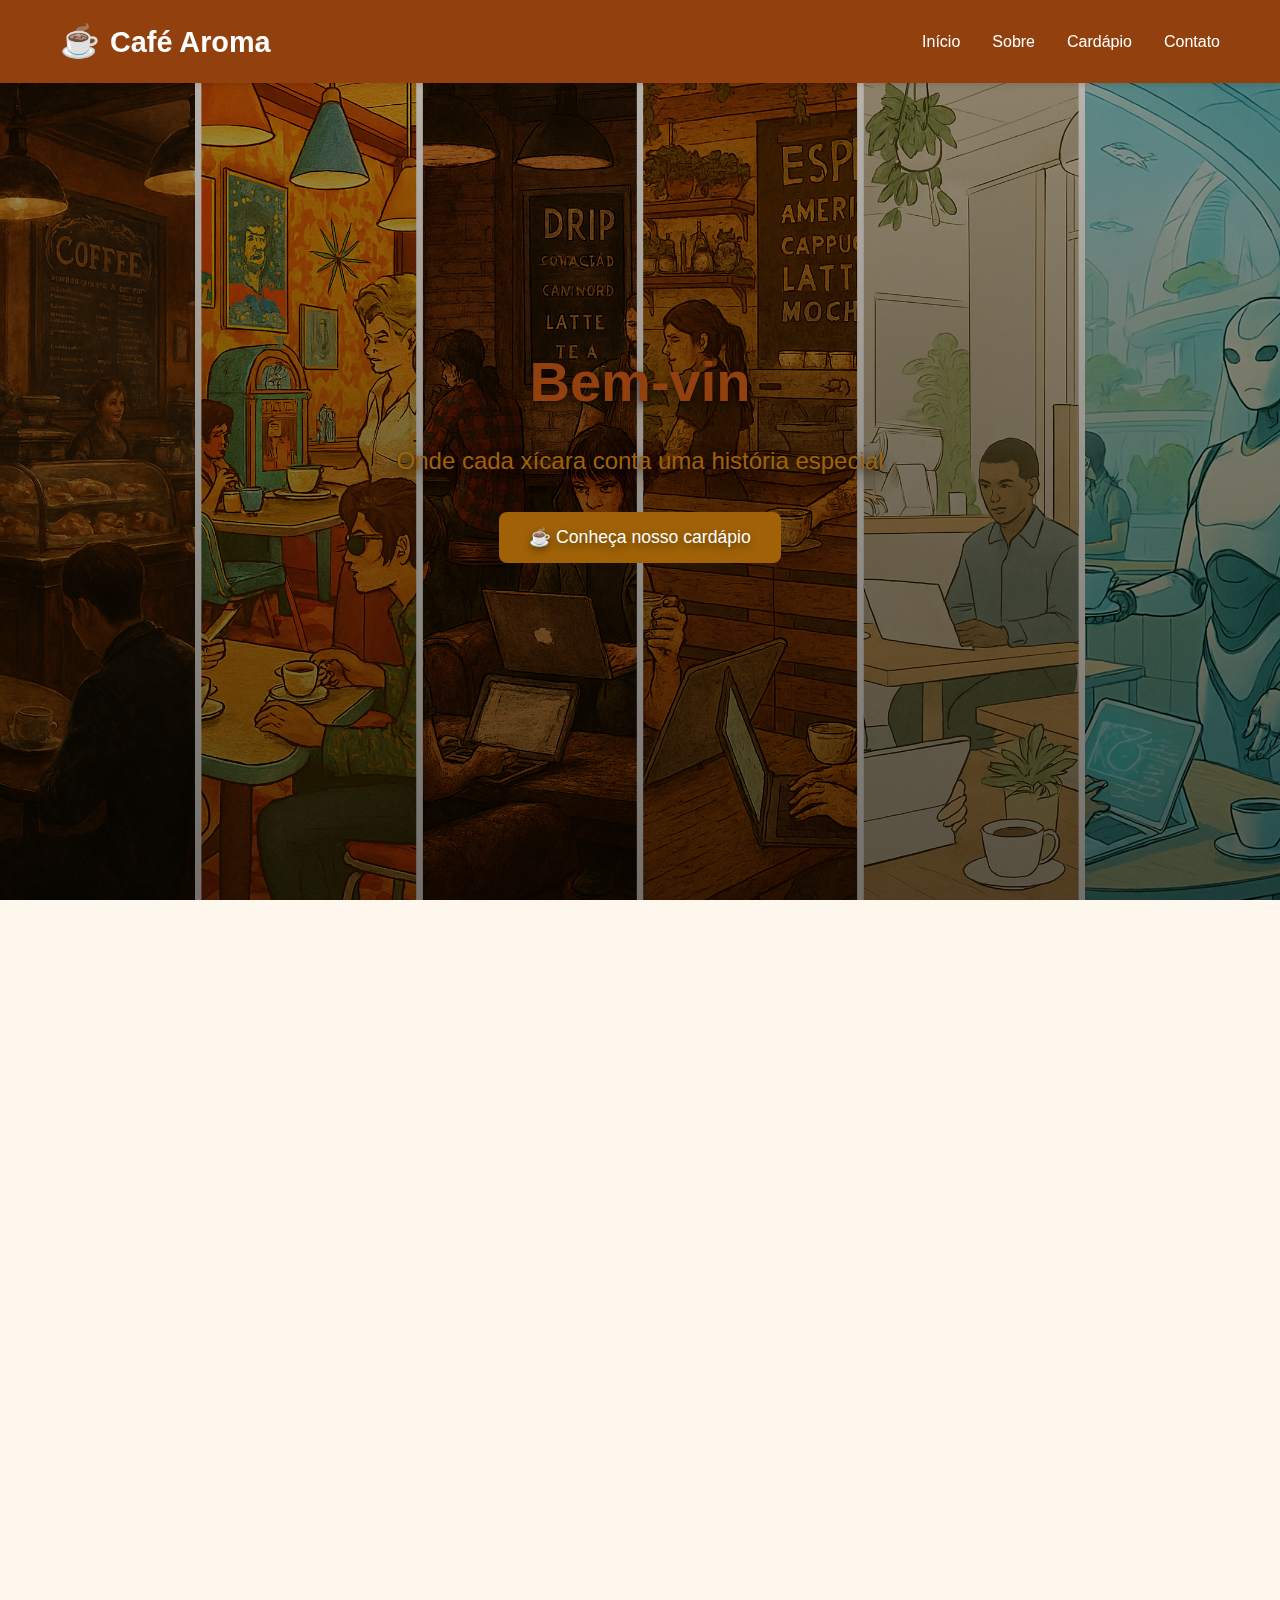
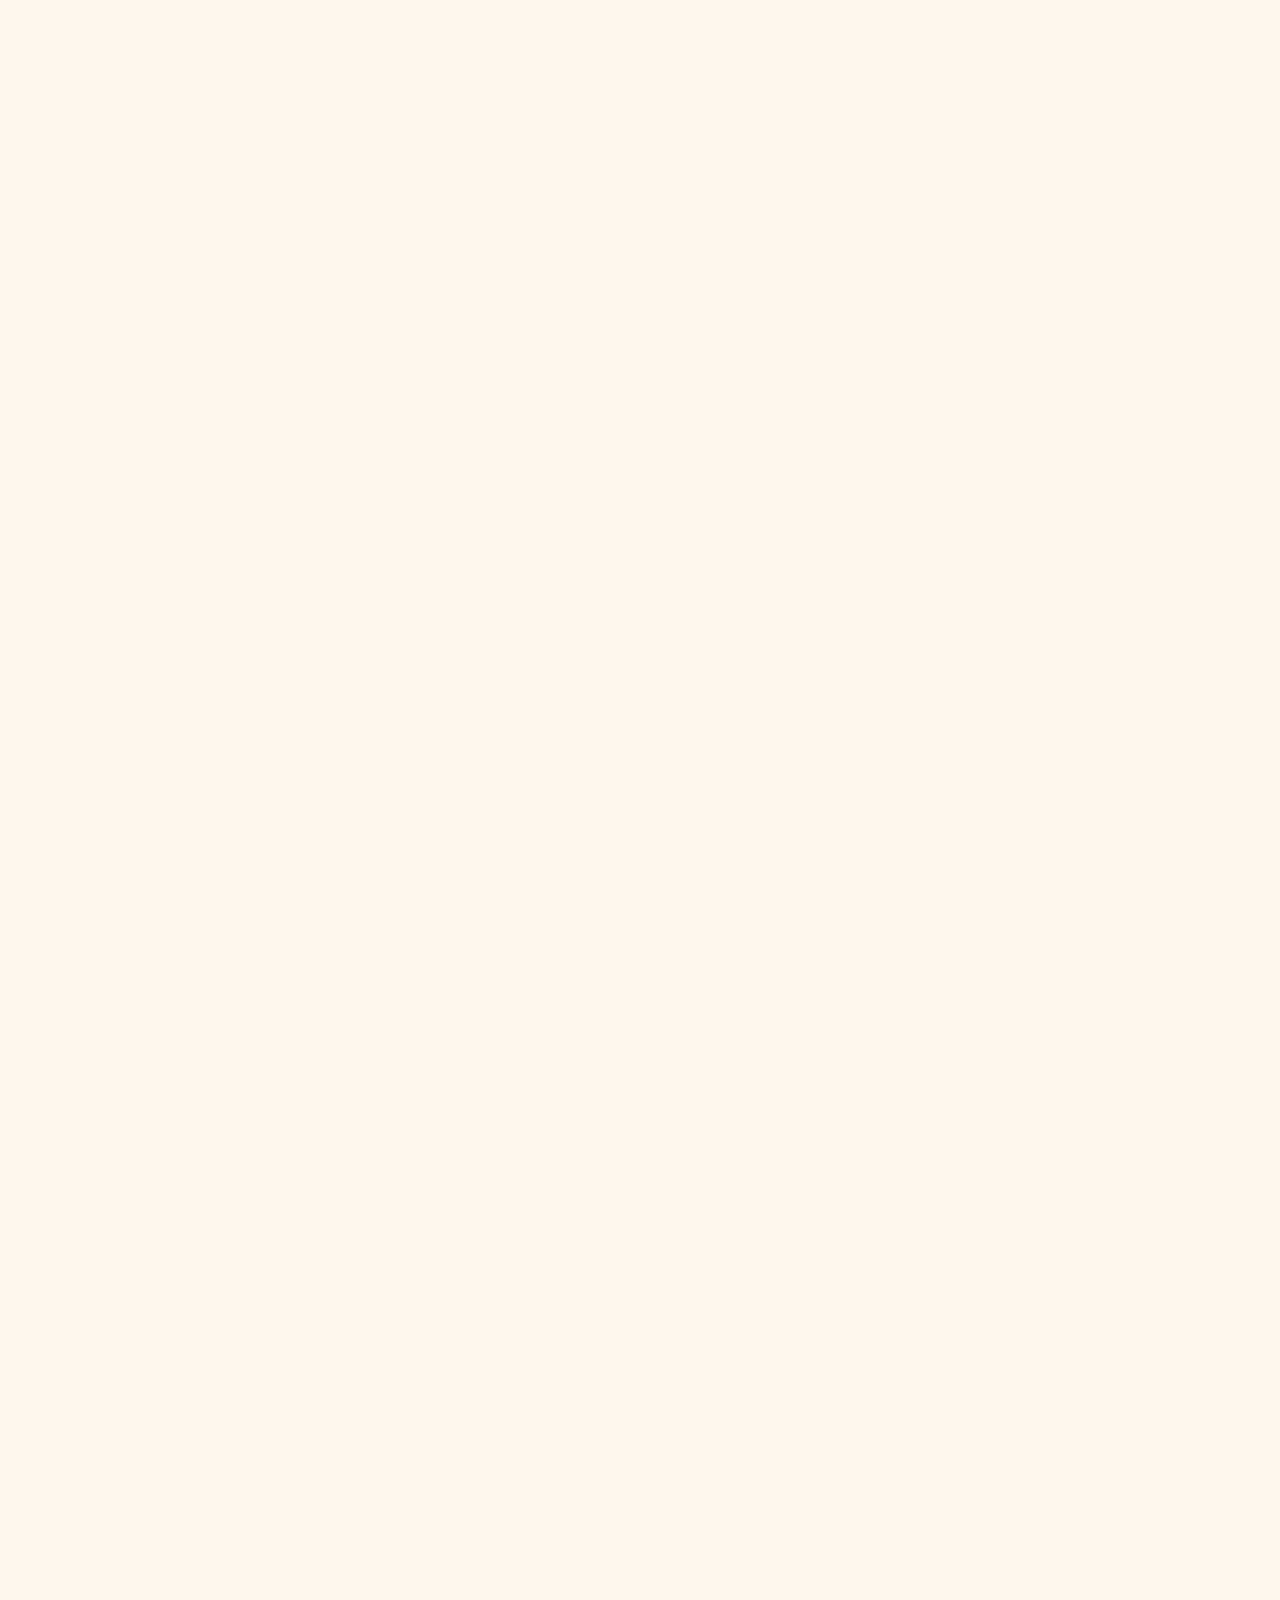
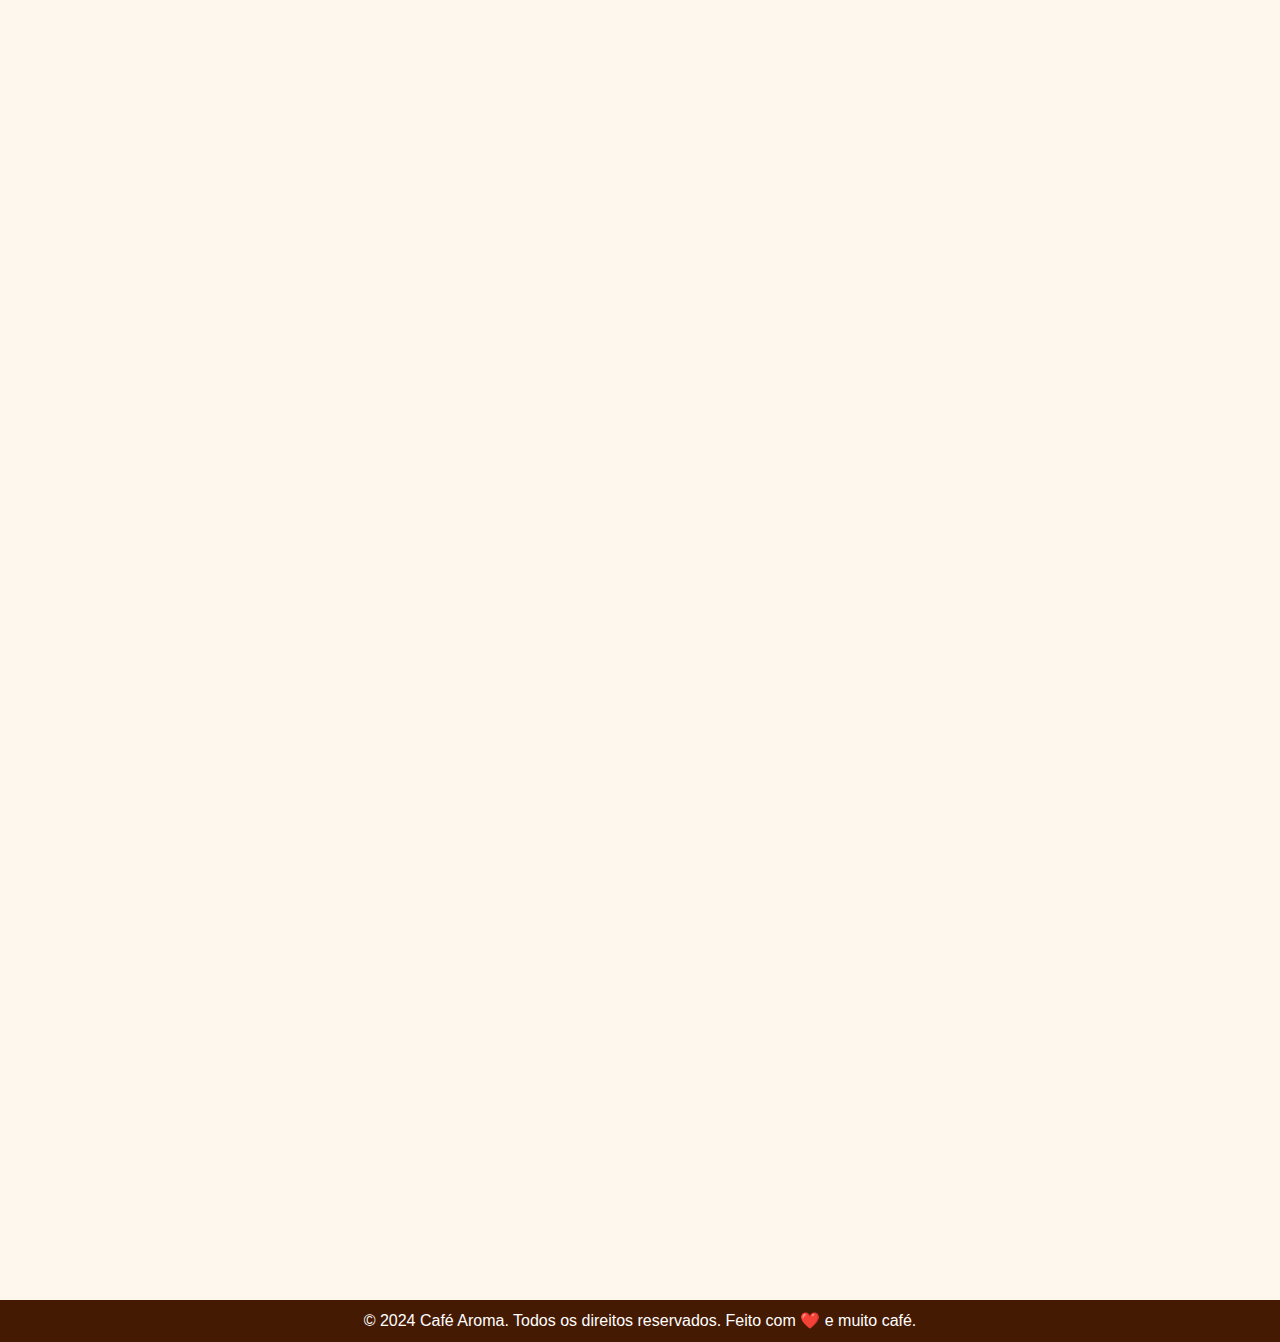
<file: AV_01 FRONT END/index.html>
<!DOCTYPE html>
<html lang="pt-BR">
<head>
    <meta charset="UTF-8">
    <meta name="viewport" content="width=device-width, initial-scale=1.0">
    <title>Café Aroma - Cafeteria Artesanal</title>
    <link rel="stylesheet" href="styles.css">
</head>
<body>
    <!-- Header -->
    <header class="header">
        <div class="container">
            <div class="logo">
                <span class="coffee-icon">☕</span>
                <h1>Café Aroma</h1>
            </div>
            <nav class="nav">
                <a href="#home">Início</a>
                <a href="#about">Sobre</a>
                <a href="#menu">Cardápio</a>
                <a href="#contact">Contato</a>
            </nav>
        </div>
    </header>

    <!-- Hero Section -->
    <section id="home" class="hero">
        <div class="hero-mosaic" aria-hidden="true">
            <img src="images/cafe-1.png" alt="" loading="lazy">
            <img src="images/cafe-2.png" alt="" loading="lazy">
            <img src="images/cafe-3.png" alt="" loading="lazy">
            <img src="images/cafe-4.png" alt="" loading="lazy">
            <img src="images/cafe-5.png" alt="" loading="lazy">
            <img src="images/cafe-6.png" alt="" loading="lazy">
        </div>

        <div class="hero-content">
            <h2 class="hero-title">Bem-vindos ao Café Aroma</h2>
            <p class="hero-subtitle">Onde cada xícara conta uma história especial</p>
            <button class="cta-button" onclick="scrollToMenu()">
                ☕ Conheça nosso cardápio
            </button>
        </div>
    </section>

    <!-- About Section -->
    <section id="about" class="about">
        <div class="container">
            <div class="about-content">
                <div class="about-text">
                    <h3>Nossa História</h3>
                    <p>
                        Fundado em 2018, o Café Aroma nasceu da paixão por criar experiências únicas 
                        através do café artesanal. Cada grão é cuidadosamente selecionado e torrado 
                        para proporcionar sabores excepcionais.
                    </p>
                    <div class="features">
                        <div class="feature">
                            <span class="feature-icon">❤️</span>
                            <p>Paixão</p>
                        </div>
                        <div class="feature">
                            <span class="feature-icon">⭐</span>
                            <p>Qualidade</p>
                        </div>
                        <div class="feature">
                            <span class="feature-icon">👥</span>
                            <p>Comunidade</p>
                        </div>
                    </div>
                </div>
                <div class="about-images">
                    <img src="images/cafe-interior.jpg" alt="Interior da cafeteria" class="about-img">
                    <img src="images/coffee-beans.jpg" alt="Grãos de café" class="about-img">
                </div>
            </div>
        </div>
    </section>

    <!-- Menu Section -->
    <section id="menu" class="menu">
        <div class="container">
            <h3 class="section-title">Nosso Cardápio</h3>
            <div class="menu-categories">
                <div class="menu-category">
                    <div class="category-header">
                        <h4>Cafés Especiais ☕</h4>
                        <span class="toggle-icon" id="cafes-icon" aria-hidden="true"></span>
                    </div>
                    <div class="menu-items active" id="cafes-menu">
                        <div class="menu-item">
                            <div class="item-info">
                                <h5>Espresso Artesanal</h5>
                                <p>Blend exclusivo da casa</p>
                            </div>
                            <span class="price">R$ 8,00</span>
                        </div>
                        <div class="menu-item">
                            <div class="item-info">
                                <h5>Cappuccino Cremoso</h5>
                                <p>Com leite vaporizado e canela</p>
                            </div>
                            <span class="price">R$ 12,00</span>
                        </div>
                        <div class="menu-item">
                            <div class="item-info">
                                <h5>Café Gelado</h5>
                                <p>Refrescante e aromático</p>
                            </div>
                            <span class="price">R$ 10,00</span>
                        </div>
                    </div>
                </div>

                <div class="menu-category">
                    <div class="category-header">
                        <h4>Doces & Salgados 🥐</h4>
                        <span class="toggle-icon" id="doces-icon" aria-hidden="true"></span>
                    </div>
                    <div class="menu-items active" id="doces-menu">
                        <div class="menu-item">
                            <div class="item-info">
                                <h5>Croissant Artesanal</h5>
                                <p>Massa folhada crocante</p>
                            </div>
                            <span class="price">R$ 15,00</span>
                        </div>
                        <div class="menu-item">
                            <div class="item-info">
                                <h5>Bolo de Chocolate</h5>
                                <p>Receita da vovó</p>
                            </div>
                            <span class="price">R$ 18,00</span>
                        </div>
                        <div class="menu-item">
                            <div class="item-info">
                                <h5>Sanduíche Natural</h5>
                                <p>Ingredientes frescos</p>
                            </div>
                            <span class="price">R$ 14,00</span>
                        </div>
                    </div>
                </div>
            </div>
        </div>
    </section>

    <!-- Testimonials Section -->
    <section class="testimonials">
        <div class="container">
            <h3 class="section-title">O que nossos clientes dizem</h3>
            <div class="testimonial-container">
                <div class="testimonial active" id="testimonial-0">
                    <div class="stars">⭐⭐⭐⭐⭐</div>
                    <p>"O melhor café da cidade! Ambiente aconchegante e atendimento excepcional."</p>
                    <span class="author">- Maria Silva</span>
                </div>
                <div class="testimonial" id="testimonial-1">
                    <div class="stars">⭐⭐⭐⭐⭐</div>
                    <p>"Adoro vir aqui trabalhar. WiFi rápido e café delicioso. Recomendo!"</p>
                    <span class="author">- João Santos</span>
                </div>
                <div class="testimonial" id="testimonial-2">
                    <div class="stars">⭐⭐⭐⭐⭐</div>
                    <p>"Os doces artesanais são incríveis. Meu local favorito para relaxar."</p>
                    <span class="author">- Ana Costa</span>
                </div>
                <div class="testimonial-dots">
                    <span class="dot active" onclick="showTestimonial(0)"></span>
                    <span class="dot" onclick="showTestimonial(1)"></span>
                    <span class="dot" onclick="showTestimonial(2)"></span>
                </div>
            </div>
        </div>
    </section>

    <!-- Contact Section -->
    <section id="contact" class="contact">
        <div class="container">
            <h3 class="section-title">Entre em Contato</h3>
            <div class="contact-content">
                <div class="contact-info">
                    <h4>Informações</h4>
                    <div class="info-item">
                        <span class="icon">📍</span>
                        <span>Rua das Flores, 123 - Centro</span>
                    </div>
                    <div class="info-item">
                        <span class="icon">📞</span>
                        <span>(11) 9999-8888</span>
                    </div>
                    <div class="info-item">
                        <span class="icon">✉️</span>
                        <span>contato@cafearoma.com.br</span>
                    </div>
                    <div class="info-item">
                        <span class="icon">🕒</span>
                        <span>Seg-Dom: 7h às 22h</span>
                    </div>
                </div>
                <div class="contact-form">
                    <h4>Envie uma mensagem</h4>
                    <form id="contactForm" onsubmit="submitForm(event)">
                        <input type="text" id="name" placeholder="Seu nome" required>
                        <input type="email" id="email" placeholder="Seu e-mail" required>
                        <textarea id="message" placeholder="Sua mensagem" rows="4" required></textarea>
                        <button type="submit" class="submit-btn">Enviar Mensagem</button>
                    </form>
                </div>
            </div>
        </div>
    </section>

    <!-- Footer -->
    <footer class="footer">
        <div class="container">            
            <p>© 2024 Café Aroma. Todos os direitos reservados. Feito com ❤️ e muito café.</p>
        </div>
    </footer>

    <script src="script.js" defer></script>
</body>
</html>
</file>
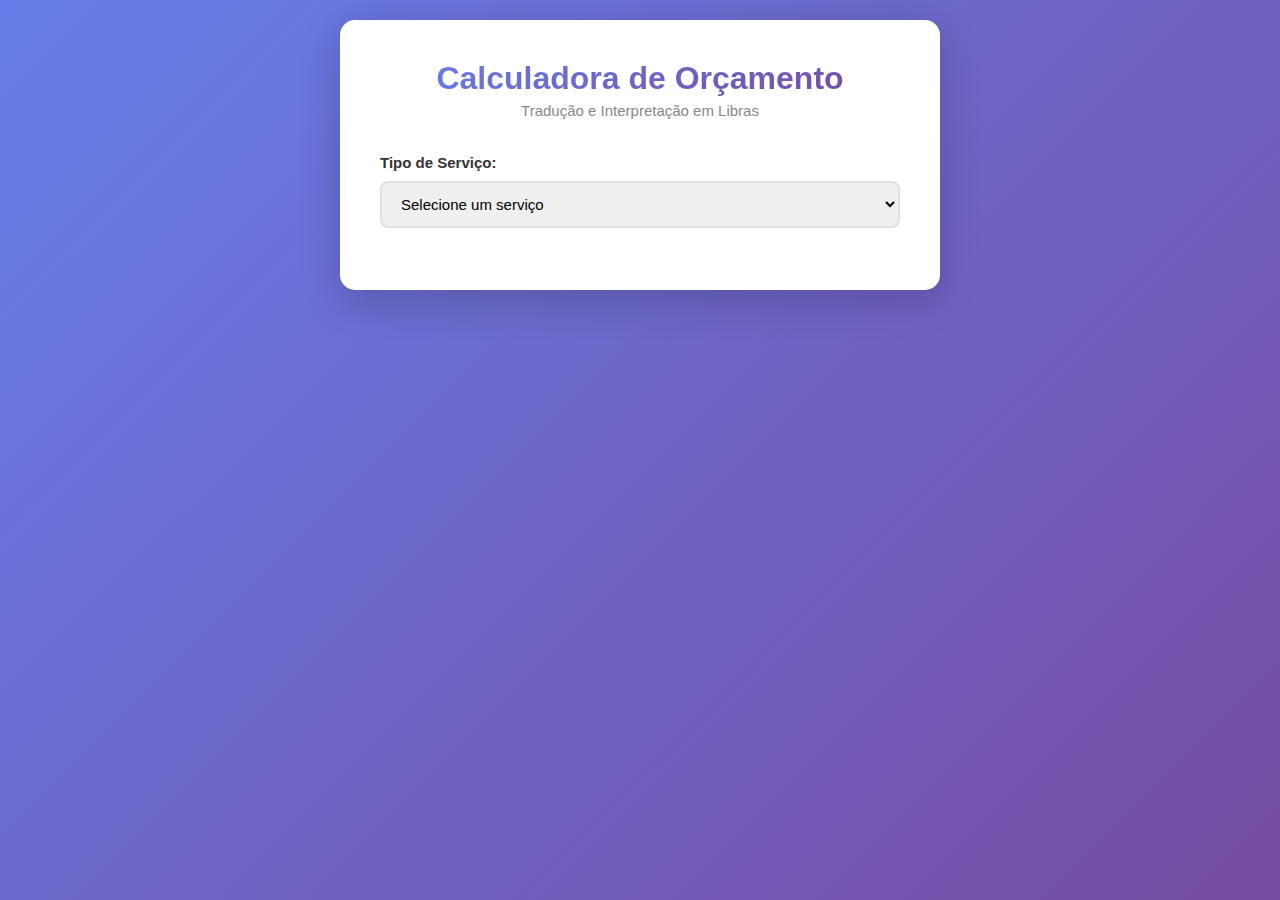
<file: Calculadora_Orcamento-Traducao_Interpretacao/index.html>
<!DOCTYPE html>
<html lang="pt-BR">
<head>
    <meta charset="UTF-8">
    <meta name="viewport" content="width=device-width, initial-scale=1.0">
    <title>Calculadora de Orçamento - Tradução e Interpretação</title>
    <link rel="stylesheet" href="style.css">
</head>
<body>
    <div class="container">
        <h1>Calculadora de Orçamento</h1>
        <p class="subtitle">Tradução e Interpretação em Libras</p>

        <div class="form-section">
            <label>Tipo de Serviço:</label>
            <select id="tipoServico" onchange="mudarServico()">
                <option value="">Selecione um serviço</option>
                <option value="interpretacao">Interpretação</option>
                <option value="traducao">Tradução</option>
            </select>
        </div>

        <!-- SEÇÃO INTERPRETAÇÃO -->
        <div id="secaoInterpretacao" style="display: none;">
            <h2>Interpretação em Libras</h2>
            
            <div class="form-section">
                <label>Nome do Evento:</label>
                <input type="text" id="nomeEvento" placeholder="Ex: Conferência de Tecnologia">
            </div>

            <div class="form-section">
                <label>Tipo do Evento:</label>
                <select id="tipoEvento">
                    <option value="">Selecione um tipo</option>
                    <option value="Jurídico">Jurídico</option>
                    <option value="Educação">Educação</option>
                    <option value="Artístico/Cultural">Artístico/Cultural</option>
                    <option value="Vídeo Conferência">Vídeo Conferência</option>
                </select>
            </div>

            <div class="form-section">
                <label>Tempo do Evento (minutos):</label>
                <input type="number" id="tempoEvento" placeholder="Ex: 120" min="0">
            </div>

            <div class="form-section">
                <label>Ficará Gravado?</label>
                <select id="gravado">
                    <option value="Não">Não</option>
                    <option value="Sim">Sim</option>
                </select>
            </div>

            <div class="form-section">
                <label>Endereço (Opcional):</label>
                <input type="text" id="endereco" placeholder="Ex: Rua das Flores, 123">
            </div>

            <button onclick="calcularInterpretacao()" class="btn-calcular">Calcular Orçamento</button>
        </div>

        <!-- SEÇÃO TRADUÇÃO -->
        <div id="secaoTraducao" style="display: none;">
            <h2>Tradução</h2>

            <div class="form-section">
                <label>Título do Material:</label>
                <input type="text" id="tituloMaterial" placeholder="Ex: Documentário sobre Amazônia">
            </div>

            <div class="form-section">
                <label>Tipo de Material:</label>
                <select id="tipoMaterial">
                    <option value="">Selecione um tipo</option>
                    <option value="VideoBook">VideoBook</option>
                    <option value="Programa de TV">Programa de TV</option>
                    <option value="Propaganda de Marcas">Propaganda de Marcas</option>
                    <option value="Filme">Filme</option>
                    <option value="Documentário">Documentário</option>
                </select>
            </div>

            <div class="form-section">
                <label>Tempo do Vídeo (minutos):</label>
                <input type="number" id="tempoVideo" placeholder="Ex: 90" min="0">
            </div>

            <div class="form-section">
                <label>Legendagem?</label>
                <select id="legendagem">
                    <option value="Não">Não</option>
                    <option value="Sim">Sim</option>
                </select>
            </div>

            <div class="form-section">
                <label>Tipo de Edição:</label>
                <select id="tipoEdicao">
                    <option value="">Selecione um tipo</option>
                    <option value="Simples">Edição Simples</option>
                    <option value="Completa">Edição Completa</option>
                </select>
            </div>

            <div class="form-section">
                <label>Descrição (Opcional):</label>
                <textarea id="descricao" placeholder="Ex: Documentário com 5 entrevistas"></textarea>
            </div>

            <button onclick="calcularTraducao()" class="btn-calcular">Calcular Orçamento</button>
        </div>

        <!-- RESULTADO -->
        <div id="resultado" style="display: none;" class="resultado-box">
            <h2>Resultado do Orçamento</h2>
            <div id="conteudoResultado"></div>
            <button onclick="limparFormulario()" class="btn-limpar">Novo Cálculo</button>
        </div>
    </div>

    <script src="script.js"></script>
</body>
</html>
</file>
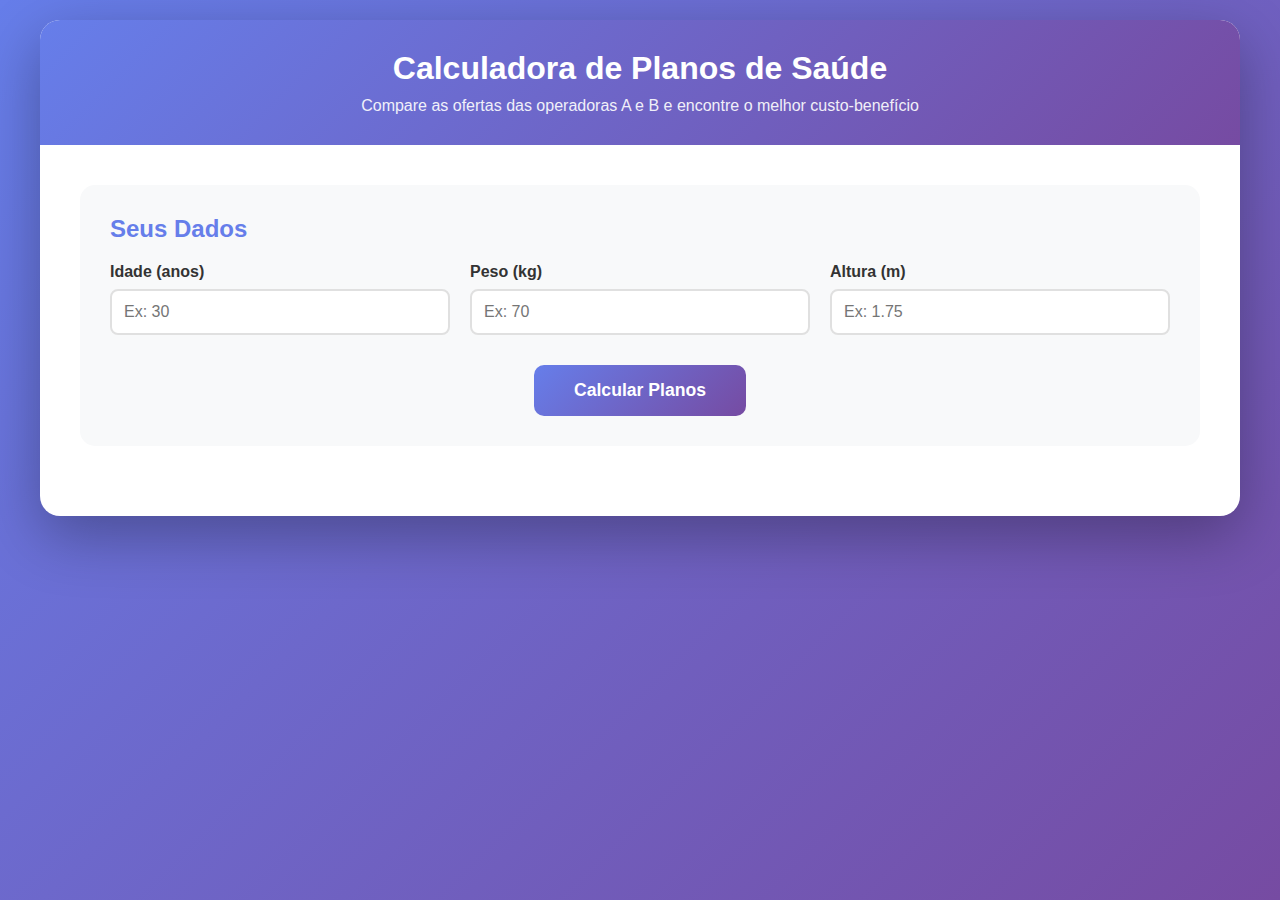
<file: Calculadora de planos de saúde/Calculadora de planos de saúde/index.html>
<!DOCTYPE html>
<html lang="pt-BR">
  <head>
    <meta charset="UTF-8" />
    <meta name="viewport" content="width=device-width, initial-scale=1.0" />
    <title>Calculadora de Planos de Saúde</title>
    <link rel="stylesheet" href="style.css" />
  </head>
  <body>
    <div class="container">
      <header>
        <h1>Calculadora de Planos de Saúde</h1>
        <p>
          Compare as ofertas das operadoras A e B e encontre o melhor
          custo-benefício
        </p>
      </header>

      <div class="content">
        <div class="form-section">
          <h2>Seus Dados</h2>
          <div class="form-grid">
            <div class="form-group">
              <label for="idade">Idade (anos)</label>
              <input
                type="number"
                id="idade"
                placeholder="Ex: 30"
                min="0"
                max="120"
              />
            </div>
            <div class="form-group">
              <label for="peso">Peso (kg)</label>
              <input
                type="number"
                id="peso"
                placeholder="Ex: 70"
                min="0"
                step="0.1"
              />
            </div>
            <div class="form-group">
              <label for="altura">Altura (m)</label>
              <input
                type="number"
                id="altura"
                placeholder="Ex: 1.75"
                min="0"
                step="0.01"
              />
            </div>
          </div>

          <div class="imc-display" id="imcDisplay" style="display: none">
            <h3>Seu IMC</h3>
            <div class="imc-value" id="imcValue">-</div>
            <div class="imc-classification" id="imcClassification">-</div>
          </div>

          <button class="btn-calcular" onclick="calcularPlanos()">
            Calcular Planos
          </button>
        </div>

        <div class="results-section" id="resultsSection">
          <h2>Comparação de Preços dos Planos</h2>
          <table class="comparison-table">
            <thead>
              <tr>
                <th>Plano</th>
                <th>Operadora A</th>
                <th>Operadora B</th>
                <th>Melhor Opção</th>
              </tr>
            </thead>
            <tbody id="tableBody">
              <!-- Será preenchido via JavaScript -->
            </tbody>
          </table>

          <div class="recommendation" id="recommendation">
            <!-- Será preenchido via JavaScript -->
          </div>
        </div>
      </div>
    </div>

    <script src="script.js"></script>
  </body>
</html>
</file>
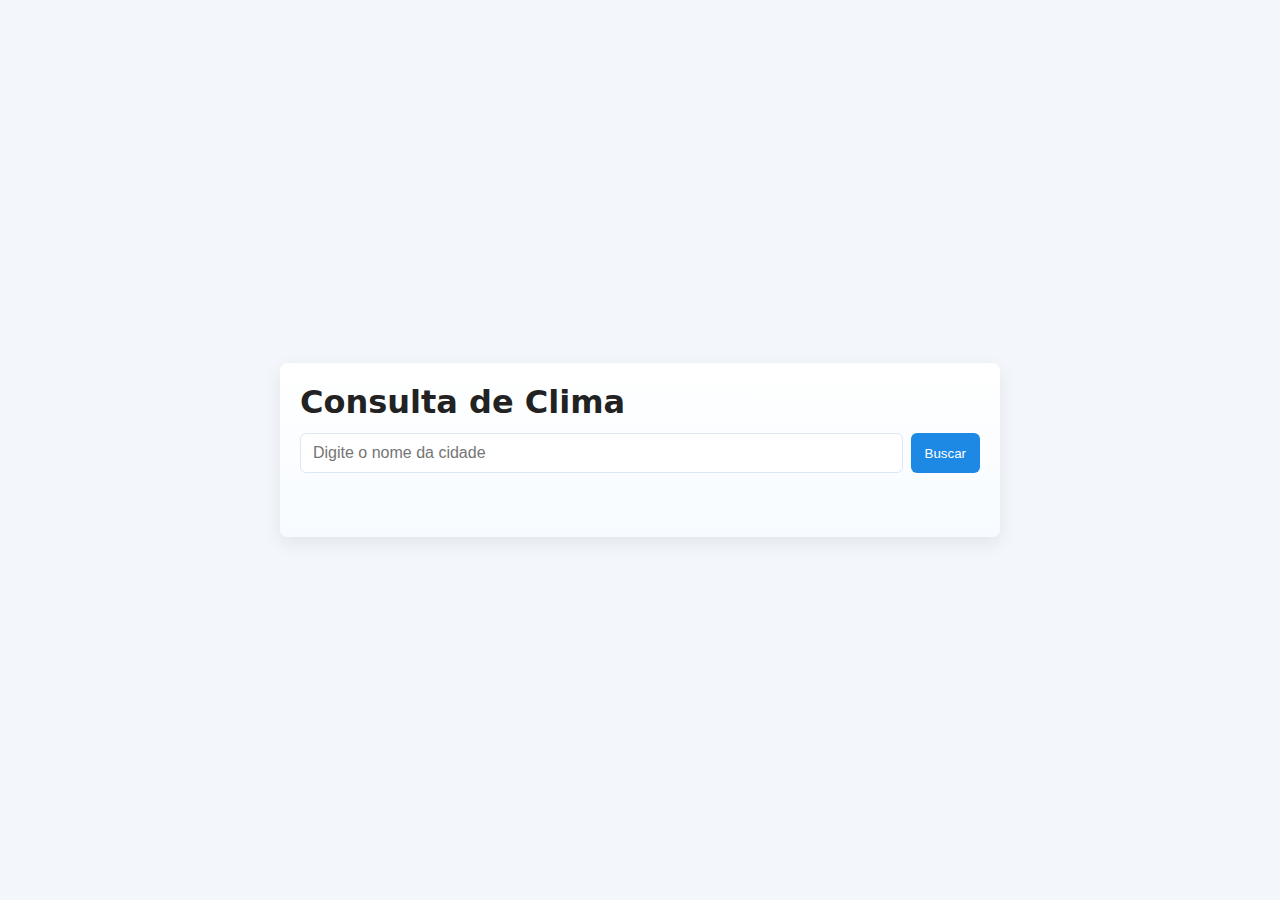
<file: simple-weather-app/src/index.html>
<!doctype html>
<html lang="pt-BR">
<head>
    <meta charset="utf-8" />
    <meta name="viewport" content="width=device-width,initial-scale=1" />
    <title>Consulta de Clima</title>
    <link rel="stylesheet" href="./css/styles.css">
</head>
<body>
    <main class="container">
        <h1>Consulta de Clima</h1>

        <form id="searchForm" class="search">
            <input id="cityInput" type="text" placeholder="Digite o nome da cidade" required />
            <button id="searchBtn" type="submit">Buscar</button>
        </form>

        <div id="status" class="status" aria-live="polite"></div>

        <section id="result" class="result hidden">
            <h2 id="resultCity"></h2>
            <div class="cards">
                <div class="card">
                    <strong>Temperatura Atual</strong>
                    <span id="temp">-- °C</span>
                </div>
                <div class="card">
                    <strong>Temperatura Mínima</strong>
                    <span id="tempMin">-- °C</span>
                </div>
                <div class="card">
                    <strong>Temperatura Máxima</strong>
                    <span id="tempMax">-- °C</span>
                </div>
                <div class="card">
                    <strong>Sensação Térmica</strong>
                    <span id="feels">-- °C</span>
                </div>
                <div class="card">
                    <strong>Umidade</strong>
                    <span id="humidity">-- %</span>
                </div>
                <div class="card">
                    <strong>Condição</strong>
                    <span id="condition">--</span>
                </div>
            </div>
        </section>
    </main>

    <script src="./js/app.js" defer></script>
</body>
</html>
</file>
<file: Calculadora_Orcamento-Traducao_Interpretacao/style.css>
* {
    margin: 0;
    padding: 0;
    box-sizing: border-box;
}

body {
    font-family: 'Segoe UI', Tahoma, Geneva, Verdana, sans-serif;
    background: linear-gradient(135deg, #667eea 0%, #764ba2 100%);
    padding: 20px;
    min-height: 100vh;
}

.container {
    max-width: 600px;
    margin: 0 auto;
    background-color: white;
    padding: 40px;
    border-radius: 15px;
    box-shadow: 0 10px 40px rgba(0, 0, 0, 0.2);
}

h1 {
    text-align: center;
    background: linear-gradient(135deg, #667eea 0%, #764ba2 100%);
    -webkit-background-clip: text;
    -webkit-text-fill-color: transparent;
    background-clip: text;
    margin-bottom: 5px;
    font-size: 32px;
    font-weight: 700;
}

.subtitle {
    text-align: center;
    color: #888;
    margin-bottom: 35px;
    font-size: 15px;
    font-weight: 500;
}

h2 {
    color: #667eea;
    margin-top: 25px;
    margin-bottom: 20px;
    font-size: 22px;
    font-weight: 600;
    border-bottom: 3px solid #667eea;
    padding-bottom: 12px;
}

.form-section {
    margin-bottom: 22px;
}

label {
    display: block;
    margin-bottom: 10px;
    color: #333;
    font-weight: 600;
    font-size: 15px;
}

input[type="text"],
input[type="number"],
select,
textarea {
    width: 100%;
    padding: 12px 15px;
    border: 2px solid #e0e0e0;
    border-radius: 8px;
    font-size: 15px;
    font-family: 'Segoe UI', Tahoma, Geneva, Verdana, sans-serif;
    transition: all 0.3s ease;
}

input[type="text"]:focus,
input[type="number"]:focus,
select:focus,
textarea:focus {
    outline: none;
    border-color: #667eea;
    box-shadow: 0 0 0 3px rgba(102, 126, 234, 0.1);
    background-color: #f8f9ff;
}

textarea {
    resize: vertical;
    min-height: 80px;
}

.btn-calcular {
    width: 100%;
    padding: 14px;
    background: linear-gradient(135deg, #667eea 0%, #764ba2 100%);
    color: white;
    border: none;
    border-radius: 8px;
    font-size: 16px;
    font-weight: 600;
    cursor: pointer;
    margin-top: 15px;
    transition: all 0.3s ease;
    box-shadow: 0 4px 15px rgba(102, 126, 234, 0.4);
}

.btn-calcular:hover {
    transform: translateY(-2px);
    box-shadow: 0 6px 20px rgba(102, 126, 234, 0.6);
}

.resultado-box {
    background: linear-gradient(135deg, #f5f7ff 0%, #f0f4ff 100%);
    padding: 25px;
    border-radius: 12px;
    margin-top: 30px;
    border-left: 5px solid #667eea;
}

.resultado-box h2 {
    color: #667eea;
    border-bottom: 3px solid #667eea;
}

.resultado-item {
    background-color: white;
    padding: 15px;
    margin-bottom: 12px;
    border-radius: 8px;
    border-left: 4px solid #667eea;
    transition: all 0.3s ease;
}

.resultado-item:hover {
    box-shadow: 0 4px 12px rgba(102, 126, 234, 0.15);
    transform: translateX(2px);
}

.resultado-item strong {
    color: #333;
    display: block;
    margin-bottom: 6px;
    font-size: 14px;
}

.resultado-item span {
    color: #667eea;
    font-size: 17px;
    font-weight: 700;
}

.btn-limpar {
    width: 100%;
    padding: 14px;
    background-color: #95a5a6;
    color: white;
    border: none;
    border-radius: 8px;
    font-size: 16px;
    font-weight: 600;
    cursor: pointer;
    margin-top: 15px;
    transition: all 0.3s ease;
}

.btn-limpar:hover {
    background-color: #7f8c8d;
    transform: translateY(-2px);
}

.erro {
    background-color: #ff6b6b;
    color: white;
    padding: 14px;
    border-radius: 8px;
    margin-bottom: 15px;
    font-weight: 500;
}
</file>
<file: Calculadora de planos de saúde/Calculadora de planos de saúde/style.css>
* {
    margin: 0;
    padding: 0;
    box-sizing: border-box;
}

body {
    font-family: 'Segoe UI', Tahoma, Geneva, Verdana, sans-serif;
    background: linear-gradient(135deg, #667eea 0%, #764ba2 100%);
    min-height: 100vh;
    padding: 20px;
}

.container {
    max-width: 1200px;
    margin: 0 auto;
    background: white;
    border-radius: 20px;
    box-shadow: 0 20px 60px rgba(0, 0, 0, 0.3);
    overflow: hidden;
}

header {
    background: linear-gradient(135deg, #667eea 0%, #764ba2 100%);
    color: white;
    padding: 30px;
    text-align: center;
}

header h1 {
    font-size: 2rem;
    margin-bottom: 10px;
}

header p {
    font-size: 1rem;
    opacity: 0.9;
}

.content {
    padding: 40px;
}

.form-section {
    background: #f8f9fa;
    padding: 30px;
    border-radius: 15px;
    margin-bottom: 30px;
}

.form-section h2 {
    color: #667eea;
    margin-bottom: 20px;
    font-size: 1.5rem;
}

.form-grid {
    display: grid;
    grid-template-columns: repeat(auto-fit, minmax(250px, 1fr));
    gap: 20px;
    margin-bottom: 20px;
}

.form-group {
    display: flex;
    flex-direction: column;
}

.form-group label {
    font-weight: 600;
    margin-bottom: 8px;
    color: #333;
}

.form-group input {
    padding: 12px;
    border: 2px solid #e0e0e0;
    border-radius: 8px;
    font-size: 1rem;
    transition: border-color 0.3s;
}

.form-group input:focus {
    outline: none;
    border-color: #667eea;
}

.imc-display {
    background: white;
    padding: 15px;
    border-radius: 10px;
    text-align: center;
    margin-top: 20px;
}

.imc-display h3 {
    color: #667eea;
    margin-bottom: 10px;
}

.imc-value {
    font-size: 2rem;
    font-weight: bold;
    color: #333;
}

.imc-classification {
    font-size: 1.2rem;
    margin-top: 10px;
    padding: 10px;
    border-radius: 8px;
    font-weight: 600;
}

.btn-calcular {
    background: linear-gradient(135deg, #667eea 0%, #764ba2 100%);
    color: white;
    border: none;
    padding: 15px 40px;
    font-size: 1.1rem;
    border-radius: 10px;
    cursor: pointer;
    transition: transform 0.2s, box-shadow 0.2s;
    display: block;
    margin: 30px auto 0;
    font-weight: 600;
}

.btn-calcular:hover {
    transform: translateY(-2px);
    box-shadow: 0 10px 20px rgba(102, 126, 234, 0.3);
}

.btn-calcular:active {
    transform: translateY(0);
}

.results-section {
    display: none;
    margin-top: 30px;
}

.results-section.show {
    display: block;
}

.results-section h2 {
    color: #667eea;
    margin-bottom: 20px;
    font-size: 1.5rem;
    text-align: center;
}

.comparison-table {
    width: 100%;
    border-collapse: collapse;
    margin-bottom: 30px;
    background: white;
    border-radius: 10px;
    overflow: hidden;
    box-shadow: 0 5px 15px rgba(0, 0, 0, 0.1);
}

.comparison-table thead {
    background: linear-gradient(135deg, #667eea 0%, #764ba2 100%);
    color: white;
}

.comparison-table th,
.comparison-table td {
    padding: 15px;
    text-align: center;
}

.comparison-table th {
    font-weight: 600;
    font-size: 1rem;
}

.comparison-table tbody tr {
    border-bottom: 1px solid #e0e0e0;
}

.comparison-table tbody tr:hover {
    background: #f8f9fa;
}

.comparison-table td {
    font-size: 0.95rem;
}

.price {
    font-weight: 600;
    color: #333;
}

.best-price {
    background: #d4edda;
    color: #155724;
    font-weight: bold;
}

.recommendation {
    background: linear-gradient(135deg, #11998e 0%, #38ef7d 100%);
    color: white;
    padding: 25px;
    border-radius: 15px;
    text-align: center;
    margin-top: 20px;
}

.recommendation h3 {
    font-size: 1.5rem;
    margin-bottom: 15px;
}

.recommendation p {
    font-size: 1.1rem;
    line-height: 1.6;
}

.recommendation .plan-name {
    font-size: 1.5rem;
    font-weight: bold;
    margin: 10px 0;
}

.recommendation .plan-price {
    font-size: 2rem;
    font-weight: bold;
    margin: 10px 0;
}

@media (max-width: 768px) {
    .content {
        padding: 20px;
    }

    .form-section {
        padding: 20px;
    }

    header h1 {
        font-size: 1.5rem;
    }

    .comparison-table {
        font-size: 0.85rem;
    }

    .comparison-table th,
    .comparison-table td {
        padding: 10px 5px;
    }
}
</file>
<file: simple-weather-app/src/css/styles.css>
:root{
  --bg:#f3f7fb;
  --card:#ffffff;
  --accent:#1e88e5;
  --text:#222;
}
*{box-sizing:border-box}
html,body{height:100%}
body{
  margin:0;
  font-family:Inter,Segoe UI,Roboto,system-ui,-apple-system,"Helvetica Neue",Arial;
  background:var(--bg);
  color:var(--text);
  display:flex;
  align-items:center;
  justify-content:center;
  padding:24px;
}
.container{
  width:100%;
  max-width:720px;
  background:linear-gradient(180deg,#ffffff 0%, #f7fbff 100%);
  padding:20px;
  border-radius:8px;
  box-shadow:0 6px 18px rgba(30,30,30,0.08);
}
h1{margin:0 0 12px 0}
.search{
  display:flex;
  gap:8px;
  margin-bottom:12px;
}
.search input{
  flex:1;
  padding:10px 12px;
  border:1px solid #dbe7f6;
  border-radius:6px;
  font-size:16px;
}
.search button{
  padding:10px 14px;
  background:var(--accent);
  color:white;
  border:none;
  border-radius:6px;
  cursor:pointer;
}
.status{
  min-height:20px;
  font-size:14px;
  margin-bottom:12px;
  color:#555;
}
.result.hidden{display:none}
.result .hidden{display:none}
.cards{
  display:grid;
  grid-template-columns:repeat(auto-fit,minmax(160px,1fr));
  gap:10px;
}
.card{
  background:var(--card);
  padding:12px;
  border-radius:8px;
  border:1px solid #eef5ff;
}
.card strong{display:block;color:#666;font-size:13px;margin-bottom:6px}
.card span{font-size:18px;font-weight:600}

/* spinner de loading */
.loading {
  position: fixed;
  top: 50%;
  left: 50%;
  transform: translate(-50%, -50%);
  z-index: 1000;
  width: 40px; /* Largura do círculo */
  height: 40px; /* Altura do círculo */
  border: 4px solid #ccc; /* Cor da borda */
  border-top: 4px solid var(--accent); /* Cor da parte superior */
  border-radius: 50%; /* Faz o círculo ser perfeito */
  animation: spin 1s linear infinite; /* Animação de rotação */
}

@keyframes spin {
  from {
    transform: rotate(0deg); /* Começa sem rotação */
  }
  to {
    transform: rotate(360deg); /* Gira 360 graus */
  }
}

/* ícone do clima (emoji) */
.weather-icon{
  font-size:26px;
  margin-right:8px;
  vertical-align:middle;
}

/* ajusta título com ícone */
#resultCity{
  display:flex;
  align-items:center;
  gap:8px;
  margin-bottom:8px;
}

.hidden {
  display: none; /* Oculta o elemento */
}
</file>
<file: AV_01 FRONT END/styles.css>
/* Reset básico */
* {
    margin: 0;
    padding: 0;
    box-sizing: border-box;
}

body {
    font-family: 'Arial', sans-serif;
    line-height: 1.6;
    color: #333;
    background-color: #fef7ed;
}

/* ensure full-height calculations work */
html, body {
    height: 100%;
    margin: 0;
}

.container {
    max-width: 1200px;
    margin: 0 auto;
    padding: 0 20px;
}

/* Header */
.header {
    background-color: #92400e;
    color: white;
    padding: 1rem 0;
    box-shadow: 0 2px 5px rgba(0,0,0,0.1);
    position: fixed;
    width: 100%;
    top: 0;
    z-index: 1000;
}

.header .container {
    display: flex;
    justify-content: space-between;
    align-items: center;
}

.logo {
    display: flex;
    align-items: center;
    gap: 10px;
}

.logo h1 {
    font-size: 1.8rem;
    font-weight: bold;
}

.coffee-icon {
    font-size: 2rem;
}

.nav {
    display: flex;
    gap: 2rem;
}

.nav a {
    color: white;
    text-decoration: none;
    transition: color 0.3s ease;
}

.nav a:hover {
    color: #fbbf24;
}

/* Hero Section */
.hero {
    position: relative;
    overflow: hidden;
    min-height: calc(100vh - var(--header-height, 0px));
    display: flex;
    align-items: center;
    justify-content: center;
    color: #fff;
    padding: 3rem 1rem;
}

.hero-mosaic {
    position: absolute;
    inset: 0;
    display: grid;
    grid-template-columns: repeat(6, 1fr);
    grid-auto-rows: 1fr;
    gap: 6px;
    z-index: 1;
    transform: scale(1.03);
    pointer-events: none; /* decorative only */
    filter: saturate(0.95) brightness(0.85);
}

.hero-mosaic img {
    width: 100%;
    height: 100%;
    object-fit: cover;
    display: block;
    border-radius: 4px;
}

/* soft dark overlay between mosaic and content for legibility */
.hero::before {
    content: "";
    position: absolute;
    inset: 0;
    background: linear-gradient(to bottom, rgba(0,0,0,0.25), rgba(0,0,0,0.55));
    z-index: 2;
}

/* ensure content sits above mosaic and overlay */
.hero-content {
    position: relative;
    z-index: 3;
    text-align: center;
    max-width: 900px;
}

.hero-title {
    font-size: 3.5rem;
    color: #92400e;
    margin-bottom: 1rem;
    animation: fadeInUp 1s ease-out;
    
}

.hero-subtitle {
    font-size: 1.5rem;
    color: #a16207;
    margin-bottom: 2rem;
    animation: fadeInUp 1s ease-out 0.3s both;
    
}

.cta-button {
    background-color: #a16207;
    color: white;
    border: none;
    padding: 15px 30px;
    font-size: 1.1rem;
    border-radius: 8px;
    cursor: pointer;
    transition: all 0.3s ease;
    animation: bounceIn 1s ease-out 0.6s both;
}

.cta-button:hover {
    background-color: #92400e;
    transform: translateY(-2px);
    box-shadow: 0 5px 15px rgba(0,0,0,0.2);
}

.hero-title,
.hero-subtitle {
    /* improve legibility over the mosaic background */
    text-shadow: 0 6px 18px rgba(0,0,0,0.55),
                 0 2px 6px rgba(0,0,0,0.45);
    -webkit-font-smoothing: antialiased;
    -moz-osx-font-smoothing: grayscale;
}



/* slightly stronger on small screens */
@media (max-width: 700px) {
    .hero-title,
    .hero-subtitle {
        text-shadow: 0 8px 22px rgba(0,0,0,0.65),
                     0 3px 8px rgba(0,0,0,0.5);
    }
}

/* optional: keep CTA readable too */
.cta-button {
    text-shadow: 0 3px 8px rgba(0,0,0,0.45);
}

/* About Section */
.about {
    padding: 80px 0;
    background-color: white;
}

.about-content {
    display: grid;
    grid-template-columns: 1fr 1fr;
    gap: 3rem;
    align-items: center;
}

.about h3 {
    font-size: 2.5rem;
    color: #92400e;
    margin-bottom: 1.5rem;
}

.about p {
    font-size: 1.1rem;
    color: #666;
    margin-bottom: 2rem;
}

.features {
    display: grid;
    grid-template-columns: repeat(3, 1fr);
    gap: 1rem;
    text-align: center;
}

.feature {
    padding: 1rem;
}

.feature-icon {
    font-size: 2rem;
    display: block;
    margin-bottom: 0.5rem;
}

.about-images {
    display: grid;
    grid-template-columns: 1fr 1fr;
    gap: 1rem;
}

.about-img {
    width: 100%;
    height: 200px;
    object-fit: cover;
    border-radius: 8px;
    box-shadow: 0 4px 8px rgba(0,0,0,0.1);
    transition: transform 0.3s ease;
}

.about-img:hover {
    transform: scale(1.05);
}

/* Menu Section */
.menu {
    padding: 80px 0;
    background-color: #fef3c7;
}

.section-title {
    font-size: 2.5rem;
    color: #92400e;
    text-align: center;
    margin-bottom: 3rem;
}

.menu-categories {
    display: grid;
    grid-template-columns: repeat(auto-fit, minmax(400px, 1fr));
    gap: 2rem;
}

.menu-category {
    background: white;
    border-radius: 8px;
    box-shadow: 0 4px 8px rgba(0,0,0,0.1);
    overflow: hidden;
    transition: box-shadow 0.3s ease;
}

.menu-category:hover {
    box-shadow: 0 8px 16px rgba(0,0,0,0.15);
}

.category-header {
    background-color: #fef3c7;
    padding: 1.5rem;
    cursor: pointer;
    display: flex;
    justify-content: space-between;
    align-items: center;
    transition: background-color 0.3s ease;
}

.category-header:hover {
    background-color: #fde68a;
}

.category-header h4 {
    color: #92400e;
    font-size: 1.3rem;
}

.toggle-icon {
    font-size: 1.5rem;
    color: #92400e;
    transition: transform 0.3s ease;
}

.menu-items {
    max-height: 0;
    overflow: hidden;
    transition: max-height 0.3s ease;
}

.menu-items.active {
    max-height: 500px;
    padding: 1rem;
}

.menu-item {
    display: flex;
    justify-content: space-between;
    align-items: flex-start;
    padding: 1rem 0;
    border-bottom: 1px solid #f3f4f6;
}

.menu-item:last-child {
    border-bottom: none;
}

.item-info h5 {
    color: #92400e;
    font-size: 1.1rem;
    margin-bottom: 0.5rem;
}

.item-info p {
    color: #666;
    font-size: 0.9rem;
}

.price {
    background-color: #fef3c7;
    color: #92400e;
    padding: 0.5rem 1rem;
    border-radius: 20px;
    font-weight: bold;
}

/* Testimonials Section */
.testimonials {
    padding: 80px 0;
    background-color: white;
}

.testimonial-container {
    max-width: 600px;
    margin: 0 auto;
    text-align: center;
}

.testimonial {
    background: white;
    padding: 2rem;
    border-radius: 8px;
    box-shadow: 0 4px 8px rgba(0,0,0,0.1);
    display: none;
}

.testimonial.active {
    display: block;
    animation: fadeIn 0.5s ease-in;
}

.stars {
    font-size: 1.5rem;
    margin-bottom: 1rem;
}

.testimonial p {
    font-size: 1.1rem;
    color: #666;
    font-style: italic;
    margin-bottom: 1rem;
}

.author {
    color: #92400e;
    font-weight: bold;
}

.testimonial-dots {
    display: flex;
    justify-content: center;
    gap: 0.5rem;
    margin-top: 2rem;
}

.dot {
    width: 12px;
    height: 12px;
    border-radius: 50%;
    background-color: #d1d5db;
    cursor: pointer;
    transition: background-color 0.3s ease;
}

.dot.active {
    background-color: #a16207;
}

/* Contact Section */
.contact {
    padding: 80px 0;
    background-color: #92400e;
    color: white;
}

.contact .section-title {
    color: white;
}

.contact-content {
    display: grid;
    grid-template-columns: 1fr 1fr;
    gap: 3rem;
}

.contact-info h4,
.contact-form h4 {
    font-size: 1.5rem;
    margin-bottom: 1.5rem;
}

.info-item {
    display: flex;
    align-items: center;
    gap: 1rem;
    margin-bottom: 1rem;
}

.icon {
    font-size: 1.2rem;
}

.contact-form input,
.contact-form textarea {
    width: 100%;
    padding: 12px;
    margin-bottom: 1rem;
    border: none;
    border-radius: 4px;
    font-size: 1rem;
}

.contact-form input:focus,
.contact-form textarea:focus {
    outline: 2px solid #fbbf24;
}

.submit-btn {
    width: 100%;
    background-color: #a16207;
    color: white;
    border: none;
    padding: 12px;
    border-radius: 4px;
    font-size: 1rem;
    cursor: pointer;
    transition: background-color 0.3s ease;
}

.submit-btn:hover {
    background-color: #92400e;
}

/* Footer */
.footer {
    background-color: #451a03;
    color: white;
    padding: 0.5rem 0;
    text-align: center;
}

.footer-content {
    display: flex;
    justify-content: center;
    align-items: center;
    gap: 0.25rem;
    margin-bottom: 0.5rem;
}

.footer-text {
    font-size: 1.2rem;
    font-weight: bold;
}

/* Animações */
@keyframes fadeInUp {
    from {
        opacity: 0;
        transform: translateY(30px);
    }
    to {
        opacity: 1;
        transform: translateY(0);
    }
}

@keyframes bounceIn {
    0% {
        opacity: 0;
        transform: scale(0.3);
    }
    50% {
        transform: scale(1.05);
    }
    70% {
        transform: scale(0.9);
    }
    100% {
        opacity: 1;
        transform: scale(1);
    }
}

@keyframes fadeIn {
    from {
        opacity: 0;
    }
    to {
        opacity: 1;
    }
}

/* Scroll suave */
html {
    scroll-behavior: smooth;
}

/* Responsividade */
@media (max-width: 768px) {
    .nav {
        display: none;
    }
    
    .hero-title {
        font-size: 2.5rem;
    }
    
    .hero-subtitle {
        font-size: 1.2rem;
    }
    
    .about-content,
    .contact-content {
        grid-template-columns: 1fr;
        gap: 2rem;
    }
    
    .about-images {
        grid-template-columns: 1fr;
    }
    
    .menu-categories {
        grid-template-columns: 1fr;
    }
    
    .features {
        grid-template-columns: 1fr;
    }
}

@media (max-width: 1100px) {
    .hero-mosaic {
        grid-template-columns: repeat(4, 1fr);
    }
}

@media (max-width: 700px) {
    .hero-mosaic {
        grid-template-columns: repeat(2, 1fr);
        gap: 4px;
    }
    .hero {
        padding: 2rem 1rem;
    }
    /* make main sections referenced in the nav fill the viewport (subtract header) */
    .about,
    .menu,
    .contact {
        padding: 2rem 1rem;
        min-height: calc(100vh - var(--header-height, 0px));
    }
}

/* Make each main section fill viewport (subtract header). Move padding into .container so height calc is exact */
.hero,
.about,
.menu,
.contact,
.testimonials {
    height: calc(100vh - var(--header-height, 0px));
    min-height: auto;
    display: flex;
    align-items: center;
    justify-content: center;
    overflow: hidden;
    position: relative;
    padding: 0; /* padding moved to .container */
}

/* inner container: preserve spacing and allow internal scrolling if needed */
.about .container,
.menu .container,
contact .container,
.testimonials .container,
.hero .container {
    width: 100%;
    max-width: 1100px;
    padding: 3rem 1rem;
    box-sizing: border-box;
    overflow: auto;
    max-height: calc(100vh - var(--header-height, 0px));
}

@media (max-width: 420px) {
    .hero-mosaic { opacity: 0.6; }
}
</file>
